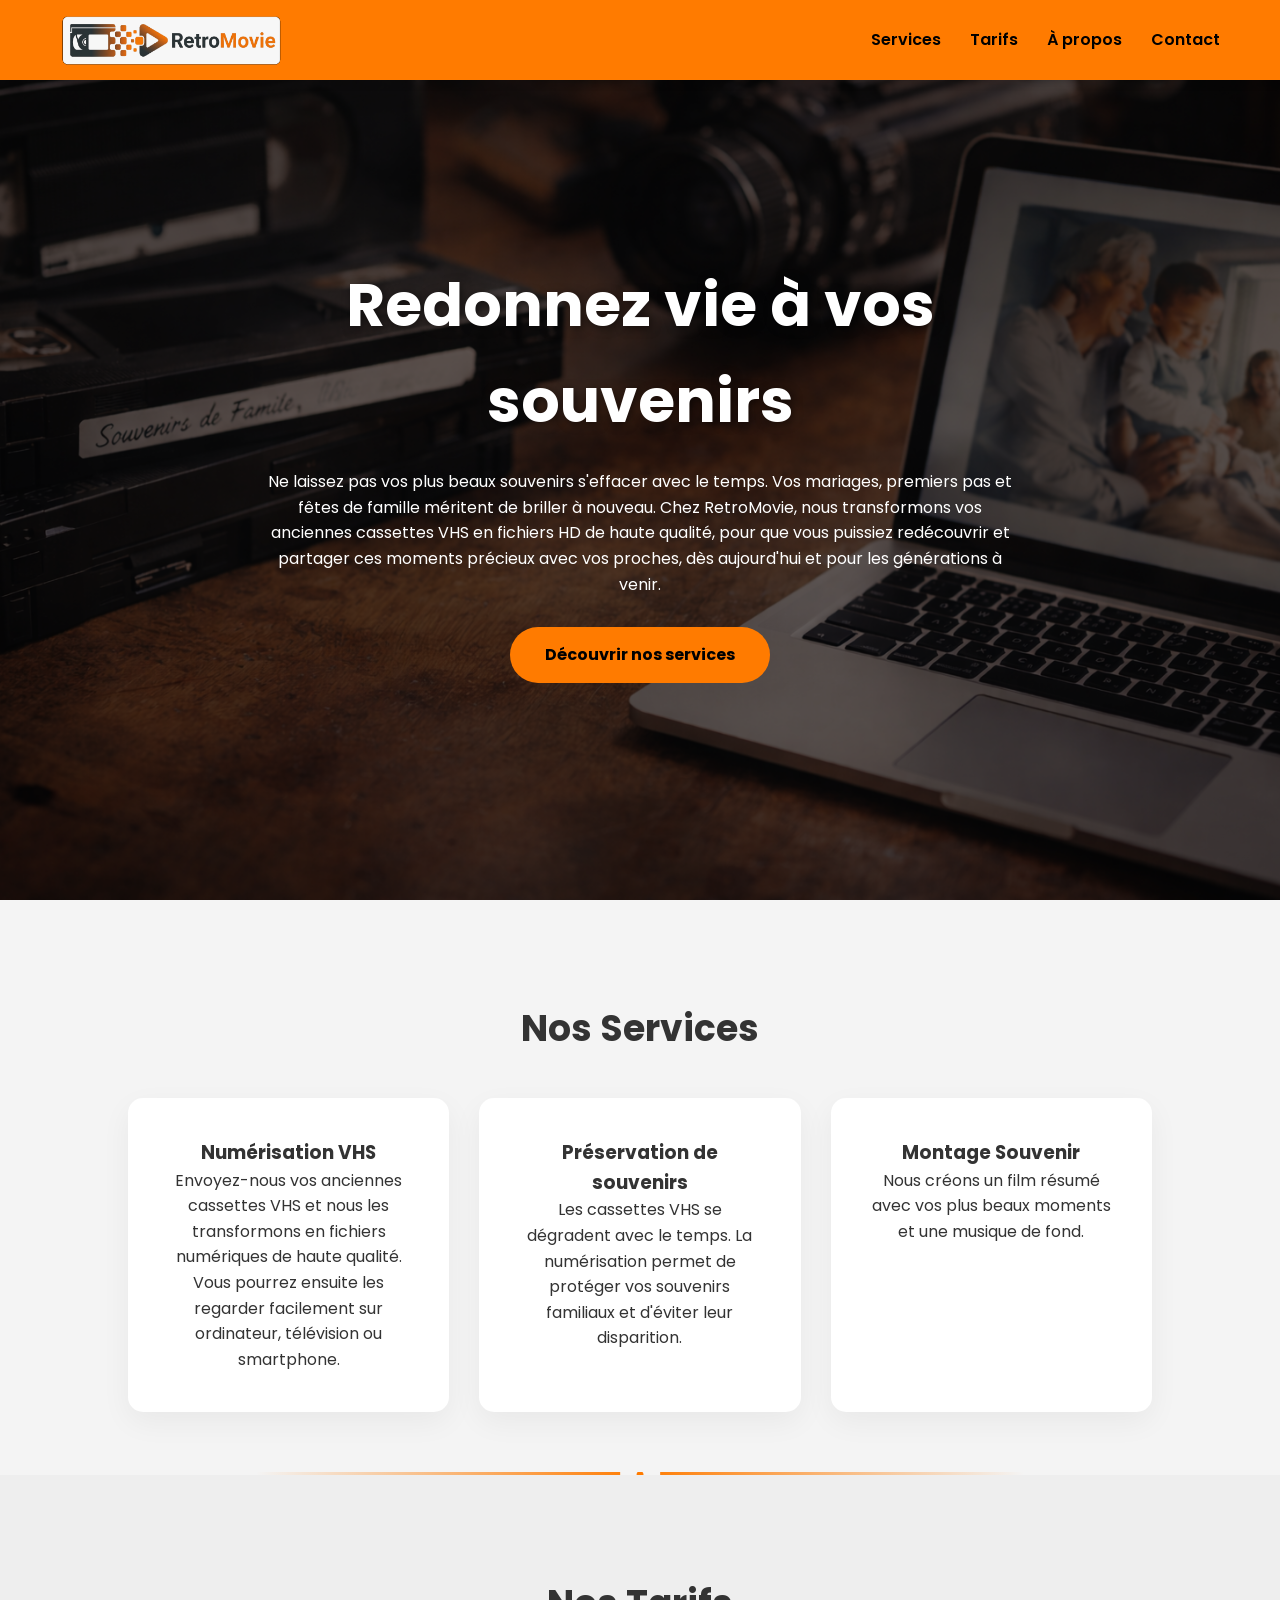
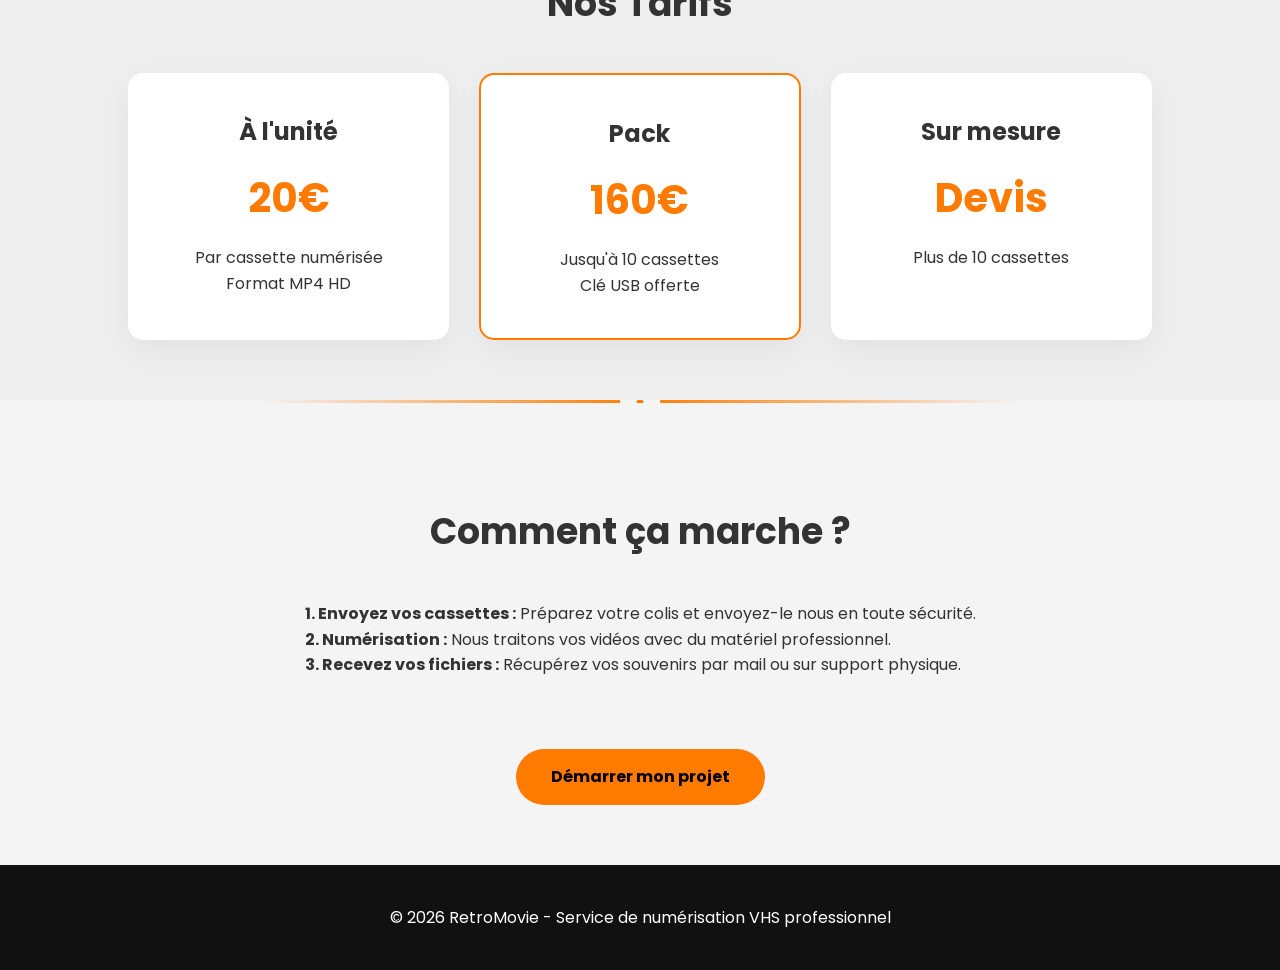
<file: index.html>
<!DOCTYPE html>
<html lang="fr">
<head>
    <meta charset="UTF-8">
    <meta name="viewport" content="width=device-width, initial-scale=1.0">
    <title>RetroMovie | Numérisation VHS de Qualité</title>
    <link rel="stylesheet" href="style.css">
    <link href="https://fonts.googleapis.com/css2?family=Poppins:wght@300;400;600;700&display=swap" rel="stylesheet">
    <meta property="og:title" content="RetroMovie | Numérisation VHS HD">
    <meta property="og:description" content="Sauvegardez vos souvenirs de famille sur clé USB avant qu'il ne soit trop tard !">
    <meta property="og:image" content="https://nicothx.github.io/RetroMovie/logo.png">
</head>
<body>

<header>
    <a href="index.html" class="logo-link">
        <div class="logo">
            <img src="logo.png" alt="RetroMovie Logo">
        </div>
    </a>
    
    <div class="menu-burger" onclick="toggleMenu()">
        <span></span>
        <span></span>
        <span></span>
    </div>

    <nav id="nav-links">
        <a href="index.html#services" onclick="toggleMenu()">Services</a>
        <a href="index.html#pricing" onclick="toggleMenu()">Tarifs</a>
        <a href="index.html#about" onclick="toggleMenu()">À propos</a>
        <a href="contact.html" onclick="toggleMenu()">Contact</a>
    </nav>
</header>

<section class="hero" id="hero" style="opacity:1; transform:none;">
    <div class="hero-content">
        <h1>Redonnez vie à vos souvenirs</h1>
        <p>Ne laissez pas vos plus beaux souvenirs s'effacer avec le temps. Vos mariages, premiers pas et fêtes de famille méritent de briller à nouveau. Chez RetroMovie, nous transformons vos anciennes cassettes VHS en fichiers HD de haute qualité, pour que vous puissiez redécouvrir et partager ces moments précieux avec vos proches, dès aujourd'hui et pour les générations à venir.</p>
        <a href="#services" class="btn">Découvrir nos services</a>
    </div>
</section>

<section class="services" id="services">
    <h2>Nos Services</h2>
    <div class="services-grid">
        <div class="service">
            <h3>Numérisation VHS</h3>
            <p>Envoyez-nous vos anciennes cassettes VHS et nous les transformons en fichiers numériques de haute qualité. Vous pourrez ensuite les regarder facilement sur ordinateur, télévision ou smartphone.</p>
        </div>
        <div class="service">
            <h3>Préservation de souvenirs</h3>
            <p>Les cassettes VHS se dégradent avec le temps. La numérisation permet de protéger vos souvenirs familiaux et d'éviter leur disparition.</p>
        </div>
        <div class="service">
            <h3>Montage Souvenir</h3>
            <p>Nous créons un film résumé avec vos plus beaux moments et une musique de fond.</p>
        </div>
    </div>
</section>

<hr class="section-divider">

<section class="pricing" id="pricing" style="background: #eee;">
    <h2>Nos Tarifs</h2>
    <div class="pricing-grid">
        <div class="price-card">
            <h3>À l'unité</h3>
            <div class="price">20€</div>
            <p>Par cassette numérisée</p>
            <p>Format MP4 HD</p>
        </div>
        <div class="price-card" style="border: 2px solid #ff7b00;">
            <h3>Pack</h3>
            <div class="price">160€</div>
            <p>Jusqu'à 10 cassettes</p>
            <p>Clé USB offerte</p>
        </div>
        <div class="price-card">
            <h3>Sur mesure</h3>
            <div class="price">Devis</div>
            <p>Plus de 10 cassettes</p>
            <p></p>
        </div>
    </div>
</section>

<hr class="section-divider">

<section class="about" id="about">
    <h2>Comment ça marche ?</h2>
    <div class="about-content">
        <p><strong>1. Envoyez vos cassettes :</strong> Préparez votre colis et envoyez-le nous en toute sécurité.</p>
        <p><strong>2. Numérisation :</strong> Nous traitons vos vidéos avec du matériel professionnel.</p>
        <p><strong>3. Recevez vos fichiers :</strong> Récupérez vos souvenirs par mail ou sur support physique.</p>
        
        <br><br>
        <a href="contact.html" class="btn">Démarrer mon projet</a>
    </div>
</section>

<footer>
    <p>© 2026 RetroMovie - Service de numérisation VHS professionnel</p>
</footer>

<script src="script.js"></script>
</body>
</html>
</file>
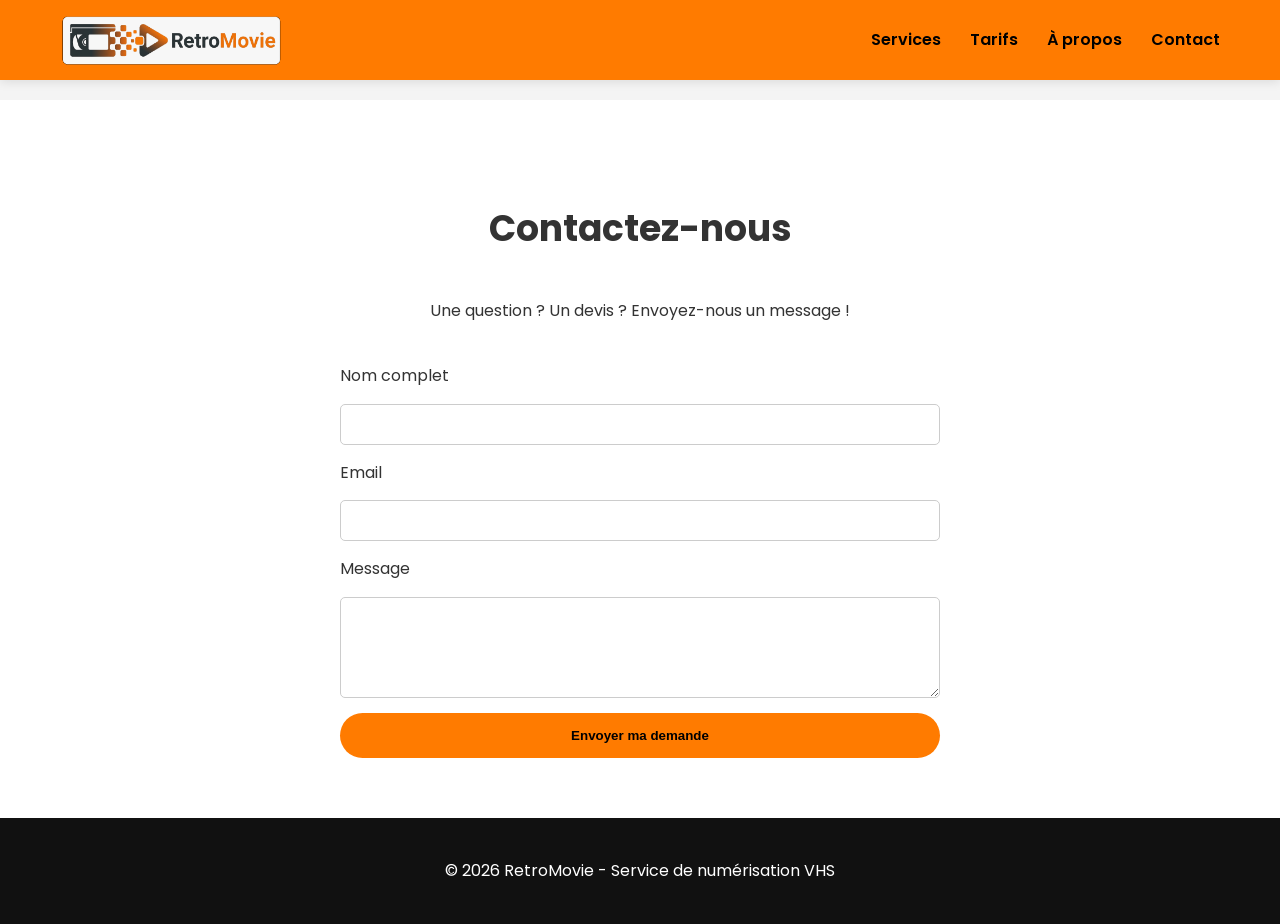
<file: contact.html>
<!DOCTYPE html>
<html lang="fr">
<head>
    <meta charset="UTF-8">
    <meta name="viewport" content="width=device-width, initial-scale=1.0">
    <title>RetroMovie | Numérisation VHS de Qualité</title>
    <link rel="stylesheet" href="style.css">
    <link href="https://fonts.googleapis.com/css2?family=Poppins:wght@300;400;600;700&display=swap" rel="stylesheet">
    <meta property="og:title" content="RetroMovie | Numérisation VHS HD">
    <meta property="og:description" content="Sauvegardez vos souvenirs de famille sur clé USB avant qu'il ne soit trop tard !">
    <meta property="og:image" content="https://nicothx.github.io/RetroMovie/logo.png">
</head>
<body>

<header>
    <a href="index.html" class="logo-link">
        <div class="logo">
            <img src="logo.png" alt="RetroMovie Logo">
        </div>
    </a>
    
    <div class="menu-burger" onclick="toggleMenu()">
        <span></span>
        <span></span>
        <span></span>
    </div>

    <nav id="nav-links">
        <a href="index.html#services" onclick="toggleMenu()">Services</a>
        <a href="index.html#pricing" onclick="toggleMenu()">Tarifs</a>
        <a href="index.html#about" onclick="toggleMenu()">À propos</a>
        <a href="contact.html" onclick="toggleMenu()">Contact</a>
    </nav>
</header>

<section class="contact visible" style="margin-top: 100px; background: white;">
    <h2>Contactez-nous</h2>
    <p style="text-align:center; margin-bottom:40px;">Une question ? Un devis ? Envoyez-nous un message !</p>

    <form action="send_mail.php" method="POST" style="max-width:600px; margin:auto; display:flex; flex-direction:column; gap:15px;">
        <label>Nom complet</label>
        <input type="text" name="name" style="padding:12px; border-radius:5px; border:1px solid #ccc;" required>
        
        <label>Email</label>
        <input type="email" name="email" style="padding:12px; border-radius:5px; border:1px solid #ccc;" required>
        
        <label>Message</label>
        <textarea name="message" rows="5" style="padding:12px; border-radius:5px; border:1px solid #ccc;" required></textarea>
        
        <button type="submit" class="btn">Envoyer ma demande</button>
    </form>
</section>

<footer>
    <p>© 2026 RetroMovie - Service de numérisation VHS</p>
</footer>

<script src="script.js"></script>
</body>
</html>
</file>
<file: style.css>
/* POLICES & BASES */
*{
    margin: 0;
    padding: 0;
    box-sizing: border-box;
}

body {
    font-family: 'Poppins', sans-serif; /* Plus lisible que Arial Black */
    background: #f4f4f4;
    color: #333;
    line-height: 1.6;
}

h1, h2, h3, .logo {
    font-family: 'Poppins', sans-serif;
    font-weight: 700;
}

/* HEADER */
header {
    display: flex;
    justify-content: space-between;
    align-items: center;
    padding: 0px 60px;
    background: #ff7b00;
    position: fixed;
    width: 100%;
    top: 0;
    z-index: 1000;
    box-shadow: 0 2px 10px rgba(0,0,0,0.1);
}

.logo {
    font-size: 30px;
    color: #000;
}

nav a {
    margin-left: 25px;
    text-decoration: none;
    color: #000;
    font-weight: 600;
    transition: 0.3s;
}

nav a:hover {
    color: #fff;
}

        /* Styles spécifiques pour agrandir le logo image */
        header .logo img {
            height: 80px; /* Augmenté de 60px à 80px pour un logo plus grand */
            width: auto;
            display: block;
            transition: transform 0.5s ease; /* Optionnel : petit effet au survol */
        }
        
        header .logo img:hover {
            transform: scale(1.2); /* Optionnel : le logo grossit légèrement au survol */
        }
        
        .logo-link {
            text-decoration: none;
        }

/* HERO SECTION */
.hero {
    height: 100vh;
    background-image: url("image.jpg");
    background-size: cover;
    background-position: center;
    display: flex;
    align-items: center;
    justify-content: center;
    text-align: center;
    position: relative;
}

/* Overlay pour lire le texte facilement */
.hero::after {
    content: "";
    position: absolute;
    top: 0; left: 0;
    width: 100%; height: 100%;
    background: rgba(0, 0, 0, 0.5); 
}

.hero-content {
    position: relative;
    z-index: 1;
    color: white;
    max-width: 800px;
    padding: 20px;
}

.hero-content h1 {
    font-size: 60px;
    margin-bottom: 20px;
    text-shadow: 2px 2px 10px rgba(0,0,0,0.5);
}

/* Espacement spécifique pour le bouton dans la section Hero */
.hero-content .btn {
    margin-top: 30px; /* Ajustez cette valeur (20px, 40px, etc.) selon vos préférences */
}

/* SECTIONS GÉNÉRALES */
section {
    padding: 100px 10% 60px;
    opacity: 0;
    transform: translateY(30px);
    transition: all 0.8s ease-out;
}

section.visible {
    opacity: 1;
    transform: translateY(0);
}

h2 {
    font-size: 36px;
    text-align: center;
    margin-bottom: 40px;
}

/* SERVICES & TARIFS */
.services-grid, .pricing-grid {
    display: grid;
    grid-template-columns: repeat(auto-fit, minmax(280px, 1fr));
    gap: 30px;
}

.service, .price-card {
    background: white;
    padding: 40px;
    border-radius: 15px;
    text-align: center;
    box-shadow: 0 10px 30px rgba(0,0,0,0.05);
    transition: 0.3s;
}

.service:hover, .price-card:hover {
    transform: translateY(-10px);
    border-bottom: 5px solid #ff7b00;
}

.price-card h3 { font-size: 24px; margin-bottom: 10px; }
.price { font-size: 40px; color: #ff7b00; font-weight: 700; margin: 15px 0; }

/* BOUTONS */
.btn {
    display: inline-block;
    background: #ff7b00;
    color: #000;
    padding: 15px 35px;
    text-decoration: none;
    border-radius: 50px;
    font-weight: 700;
    transition: 0.3s;
    border: none;
    cursor: pointer;
}

.btn:hover {
    background: #000;
    color: #fff;
}

/* FOOTER */
footer {
    background: #111;
    color: white;
    text-align: center;
    padding: 40px;
}

/* RESPONSIVE */
@media(max-width: 768px) {
    header { padding: 15px 20px; }
    .hero-content h1 { font-size: 35px; }
    nav { display: none; }
}

.about {
    text-align: center; /* Centre le titre H2 et le texte par défaut */
}

.about-content {
    max-width: 800px;
    margin: 0 auto; /* Centre le bloc de contenu horizontalement */
    text-align: left; /* Aligne le texte des étapes à gauche pour la lisibilité */
    display: inline-block; /* Permet au bouton d'être centré via le text-align du parent */
}

.about .btn {
    display: block;
    width: fit-content;
    margin: 20px auto 0; /* Centre le bouton horizontalement sous le texte */
}

/* Barre de séparation plus épaisse */
.section-divider {
    height: 3px; /* Augmenté de 1px à 3px pour plus d'épaisseur */
    width: 60%;
    margin: 0 auto;
    background: linear-gradient(to right, transparent, #ff7b00, transparent);
    position: relative;
    border: none;
    border-radius: 50px; /* Ajoute un arrondi aux extrémités de la ligne */
}

/* Ajustement du point central */
.section-divider::after {
    content: "●";
    color: #ff7b00;
    position: absolute;
    top: 50%;
    left: 50%;
    transform: translate(-50%, -50%);
    background: #f4f4f4; /* Fond clair de la page index */
    padding: 0 15px;
    font-size: 16px;
}



















/* --------------------------- ADAPTATION MOBILE ------------------------------------- */
/* --- style.css : Fin du fichier --- */

/* Style du bouton burger (par défaut, invisible sur grand écran) */
.menu-burger {
    display: none;
    cursor: pointer;
    z-index: 1001; /* Reste au-dessus de tout */
}

/* --- ADAPTATION MOBILE --- */
@media (max-width: 768px) {
    
    header {
        flex-direction: row; /* On force le logo et le burger sur la même ligne */
        padding: 10px 20px;
        justify-content: space-between;
    }

    header .logo img {
        height: 45px; /* Logo encore plus petit sur mobile */
        margin-bottom: 0;
    }

    /* Affiche le bouton menu burger */
    .menu-burger {
        display: block;
    }

    /* Le trait central du burger */
    .menu-burger span {
        display: block;
        width: 30px;
        height: 3px;
        margin: 6px 0;
        background-color: white; /* Ou couleur de ton texte sur fond orange */
        transition: 0.4s; /* Animation douce */
    }

    /* Masque le menu de navigation par défaut */
    nav {
        display: none; 
        position: absolute;
        top: 65px; /* Juste en dessous du header */
        right: 0;
        width: 100%;
        height: auto;
        background-color: #ff7b00; /* Même orange que le header */
        flex-direction: column;
        padding: 20px 0;
        z-index: 1000;
        box-shadow: 0 4px 10px rgba(0,0,0,0.1);
    }

    /* Affiche le menu quand il a la classe 'active' (via JS) */
    nav.active {
        display: flex;
    }

    /* Style des liens dans le menu mobile */
    nav a {
        padding: 15px 30px;
        width: 100%;
        text-align: center;
        font-size: 16px;
    }

    /* Animation du bouton burger en croix */
    .menu-burger.active span:nth-child(1) {
        transform: rotate(-45deg) translate(-8px, 6px);
    }

    .menu-burger.active span:nth-child(2) {
        opacity: 0;
    }

    .menu-burger.active span:nth-child(3) {
        transform: rotate(45deg) translate(-8px, -6px);
    }
}
</file>
